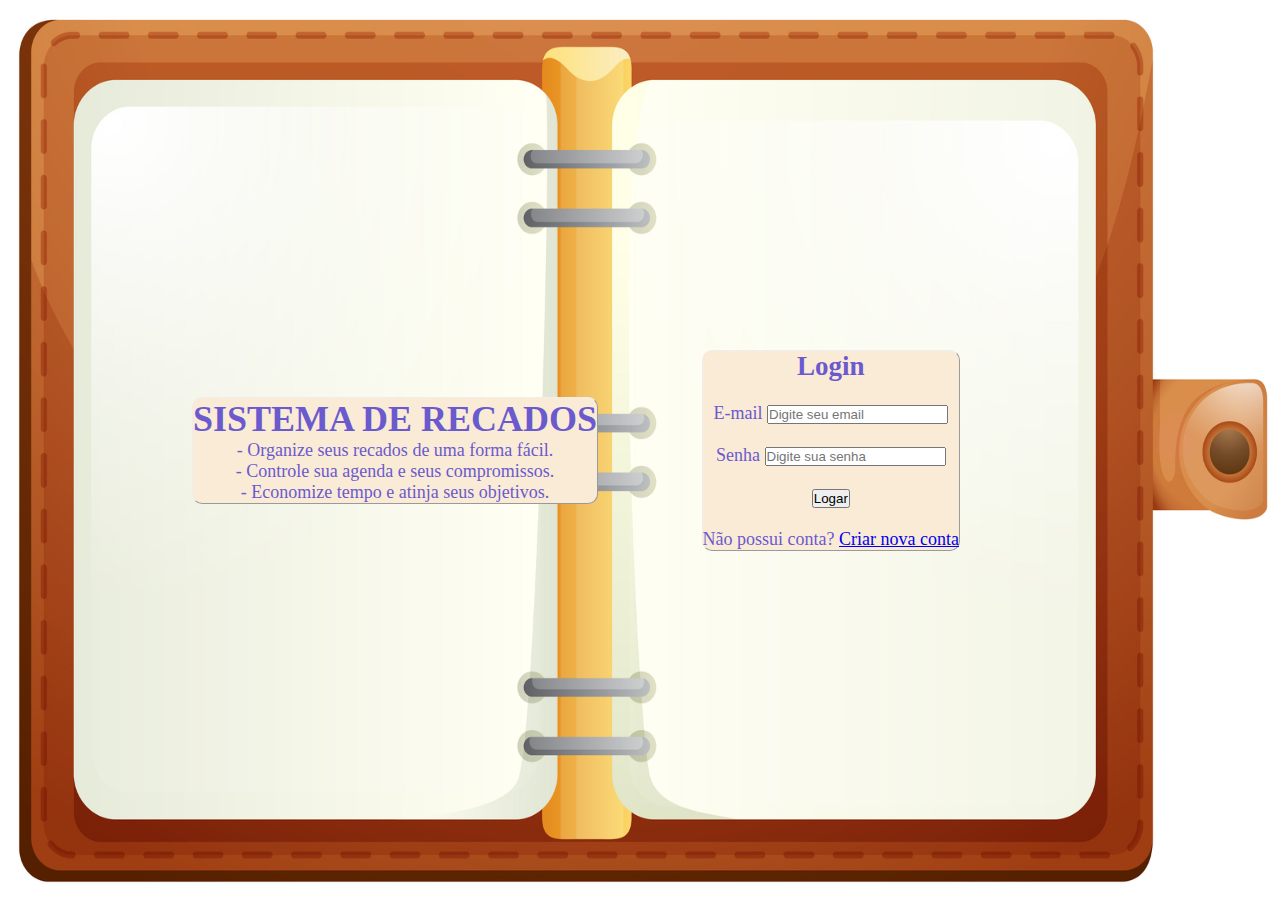
<file: index.html>
<!DOCTYPE html>
<html lang="pt-BR">
<head>
    <meta charset="UTF-8">
    <meta http-equiv="X-UA-Compatible" content="IE=edge">
    <meta name="viewport" content="width=device-width, initial-scale=1.0">
    <title>Página de Login</title>
    <link rel="stylesheet" href="./css/style.css">
</head>
<body>
    <main id="login">
        <div class="ladoEsquerdo">
            <h1>SISTEMA DE RECADOS</h1>
            <p> - Organize seus recados de uma forma fácil.</p>
            <p> - Controle sua agenda e seus compromissos.</p>
            <p> - Economize tempo e atinja seus objetivos.</p>
        </div>
        <div class="ladoDireito">
            <h2>Login</h2>
            <form id="formLogin">
                <br>
                <label for="email">E-mail</label>
                <input type="email" name="email" id="email" placeholder="Digite seu email" required>
                <br><br>

                <label for="senha">Senha</label>
                <input type="password" name="senha" id="senha" placeholder="Digite sua senha" required>
                <br><br>

                <input id="iptLogin" type="submit" value="Logar">
                <br><br>
                <p>Não possui conta? <a href="./conta.html" id="criarConta"><span>Criar nova conta</span></a></p>
            </form>
        </div>
    </main>
    <script src="./js/index.js"></script>
</body>
</html>
</file>
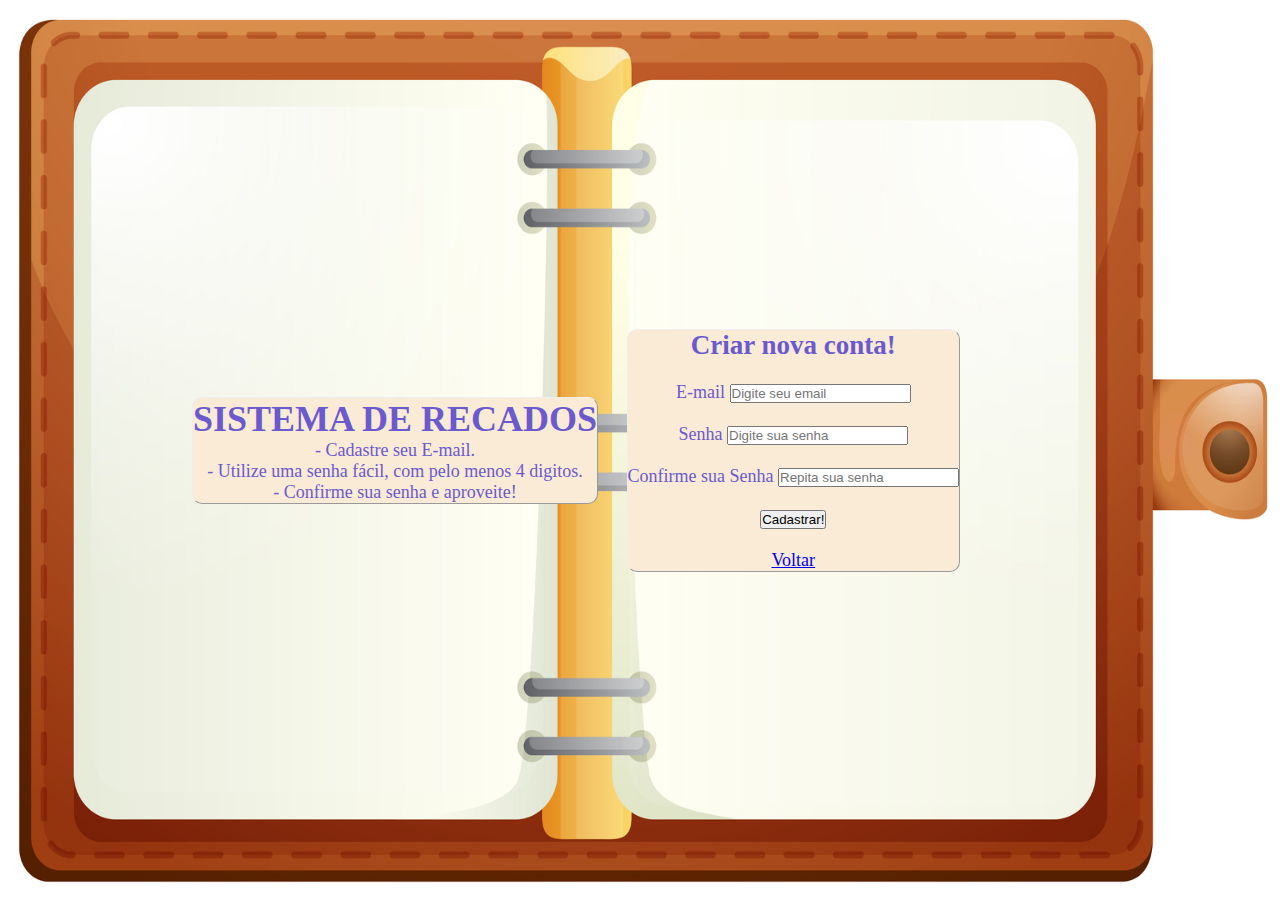
<file: conta.html>
<!DOCTYPE html>
<html lang="pt-BR">
<head>
    <meta charset="UTF-8">
    <meta http-equiv="X-UA-Compatible" content="IE=edge">
    <meta name="viewport" content="width=device-width, initial-scale=1.0">
    <title>Criar conta</title>
    <link rel="stylesheet" href="./css/style.css">
</head>
<body>
    <main id="conta">
        <div class="ladoEsquerdo">
            <h1>SISTEMA DE RECADOS</h1>
            <p> - Cadastre seu E-mail.</p>
            <p> - Utilize uma senha fácil, com pelo menos 4 digitos.</p>
            <p> - Confirme sua senha e aproveite!</p>
        </div>
        <div class="ladoDireito">
            <h2>Criar nova conta!</h2>
            <form id="formConta">
                <br>
                <label for="email">E-mail</label>
                <input type="email" name="email" id="email" placeholder="Digite seu email" required>
                <br><br>

                <label for="senha">Senha</label>
                <input type="password" name="senha" id="senha" placeholder="Digite sua senha" required>
                <br><br>

                <label for="confirmeSenha">Confirme sua Senha</label>
                <input type="password" name="confirmeSenha" id="confirmeSenha" placeholder="Repita sua senha" required>
                <br><br>

                <input id="iptConta" type="submit" value="Cadastrar!">
                <br><br>
                <a href="./index.html" id="criarConta">Voltar</a>
            </form>
        </div>
    </main>
    <script src="./js/conta.js"></script>
</body>
</html>
</file>
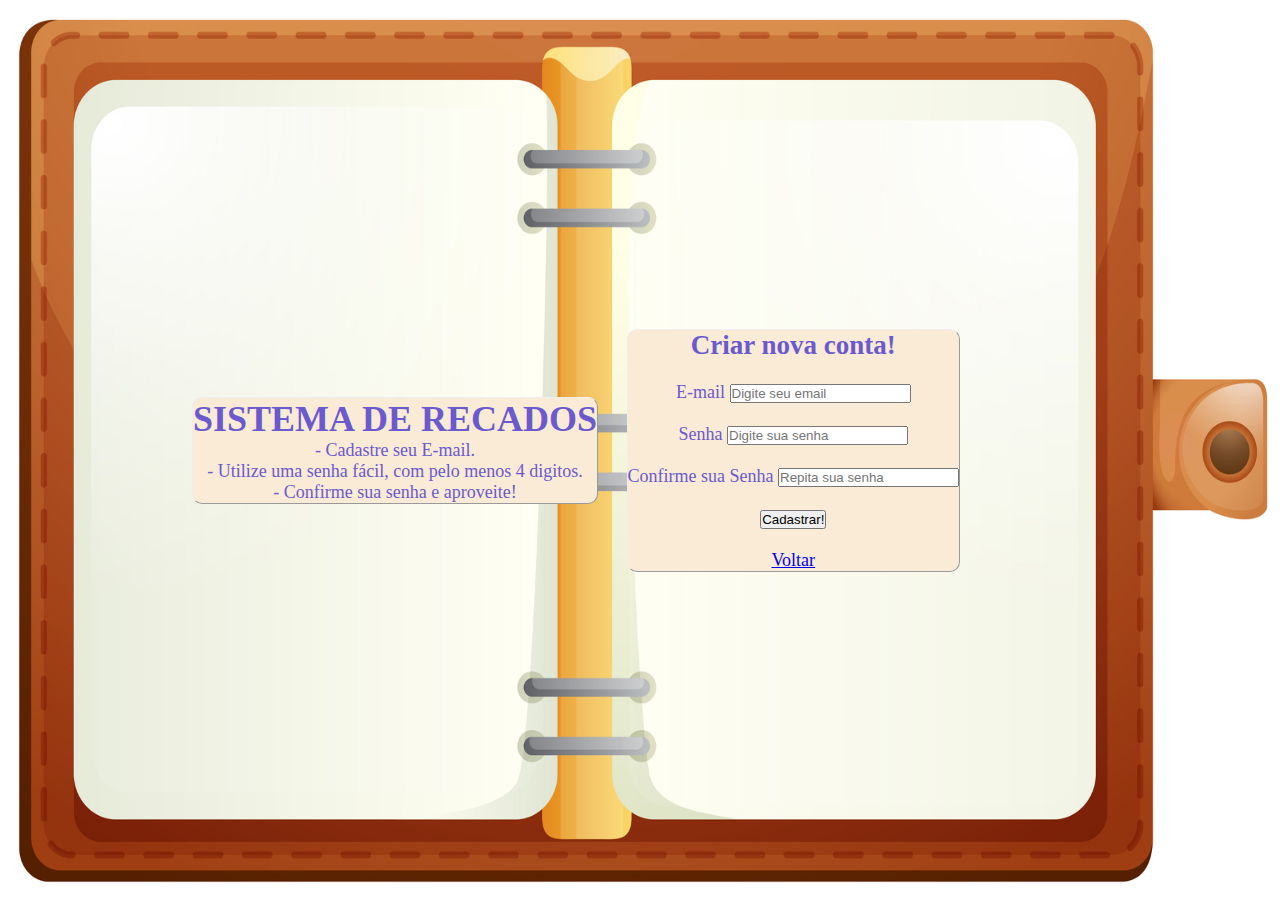
<file: recados.html>
<!DOCTYPE html>
<html lang="pt-BR">
<head>
    <meta charset="UTF-8">
    <meta http-equiv="X-UA-Compatible" content="IE=edge">
    <meta name="viewport" content="width=device-width, initial-scale=1.0">
    <title>Página de recados</title>
    <link rel="stylesheet" href="./css/recados.css">
</head>
<body id="bodyRecados">
    <header>
        <div id="cabecalho">
            <h2 id="mostrarLogado">Bem vindo, </h2>
            <button id="btn-sair"><a href="./index.html"></a>Sair</button>
        </div>
        <h1 id="titulo">Seus recados</h1>
        <div id="divForm">
            <form id="formRecados">
                <div>
                    <label for="descricao">Descrição</label>
                    <input type="text" name="descricao" id="descricao" placeholder="Descrição" required>
                
                    <label for="detalhes">Detalhes</label>
                    <input type="text" name="detalhes" id="detalhes" placeholder="Detalhes" required>

                    <input id="iptSubmit" type="submit" value="Salvar">
                    <input id="iptLimpar" type="reset" value="Limpar">
                </div>
                
                
            </form>
        </div>
        <div id="msg-erro"></div>
    </header>
    <br>
    <br>

    <main id="tabela">
        <table>
            <caption>
                <h2>Lista de Recados</h2>
            </caption>
            <thead>
                <tr>
                    <th>#</th>
                    <th>DESCRIÇÃO</th>
                    <th>DETALHES</th>
                    <th>AÇÕES</th>
                </tr>
            </thead>
            <tbody id="tbody">

            </tbody>
        </table>

    </div>
    
    </main>
    <!-- <script src="./js/recados.js"></script> -->
    <script src="./js/recados.js"></script>
</body>
</html>
</file>
<file: css/style.css>
* {
    margin: 0;
    padding: 0;
}

main {
    background-image: url("../assets/img/cadernobg.jpeg");
    background-size: 100% 100%;
    display: flex;
    align-items: center;
    justify-content:space-around;
    position: relative;
    width: 100vw;
    height: 100vh;
}
.ladoEsquerdo {
    position: absolute;
    left: 15%;
    border: 1px outset;
    border-radius: 10px;
    font-size:large;
    text-align: center;
    color: slateblue;
    background-color: antiquewhite;
}
.ladoDireito {
    position: absolute;
    right: 25%;
    border: 1px outset;
    border-radius: 10px;
    font-size:large;
    text-align: center;
    color: slateblue;
    background-color: antiquewhite;
}
</file>
<file: css/recados.css>
* {
    margin: 0;
    padding: 0;
}

#bodyRecados {
    margin: 0px;
    font-family:cursive;
    background-color: antiquewhite;
}
#cabecalho {
    background-color:slateblue;
    display:flex;
    justify-content: space-between;
    font-size: larger;
    font-weight: bolder;
}
#mostrarLogado {
    color: antiquewhite;
    font-size: 25px;
}
#btn-sair {
    /* all: unset; */
    background-color: antiquewhite;
    color:slateblue;
    font-size: 17px;
    border-radius: 10px;
    padding: 5px;
    width: 75px;
    cursor: pointer;
}
#titulo {
    color: slateblue;
    display: flex;
    justify-content: center;
    font-size: 40px;
    
}
#divForm {
    display: flex;
    justify-content: space-evenly
}
#formRecados label {
    color: slateblue;
    font-size: 25px;
}
#descricao {
    height: 20px;
    width: 150px;
}
#detalhes {
    height: 20px;
    width: 300px;
}

#iptSubmit {
    all: unset;
    background-color: slateblue;
    color: antiquewhite;
    border-radius: 10%;
    margin: 5px;
    padding: 5px;
    cursor: pointer;
}
#iptLimpar {
    all: unset;
    background-color: slateblue;
    color: antiquewhite;
    border-radius: 10%;
    margin: 5px;
    padding: 5px;
    cursor: pointer;
}
#tabela {
    display: flex;
    justify-content: center;
}
h2 {
    color: slateblue;
    font-size: 30px;
}
table, th, td {
    border: 1px solid black;
    border-style: double;
}

th, td {
    padding: 20px;
    width: 200px;
    text-align: center;
}

table th {
    color:antiquewhite;
    background-color: slateblue;
}

tbody th {
    opacity: .8;
}
#btnApagar {
    all: unset;
    background-color: crimson;
    color: black;
    border-radius: 10%;
    /* margin: 5px; */
    padding: 5px;
    cursor: pointer;

}
#btnEditar {
    all: unset;
    background-color:lawngreen;
    color: black;
    border-radius: 10%;
    /* margin: 5px; */
    padding: 5px;
    cursor: pointer;
}
.btnAcoes {
    padding: 0;
    width: fit-content;
}
div#msg-erro {
    display: flex;
    justify-content: space-between;
    color: crimson;
}
</file>
